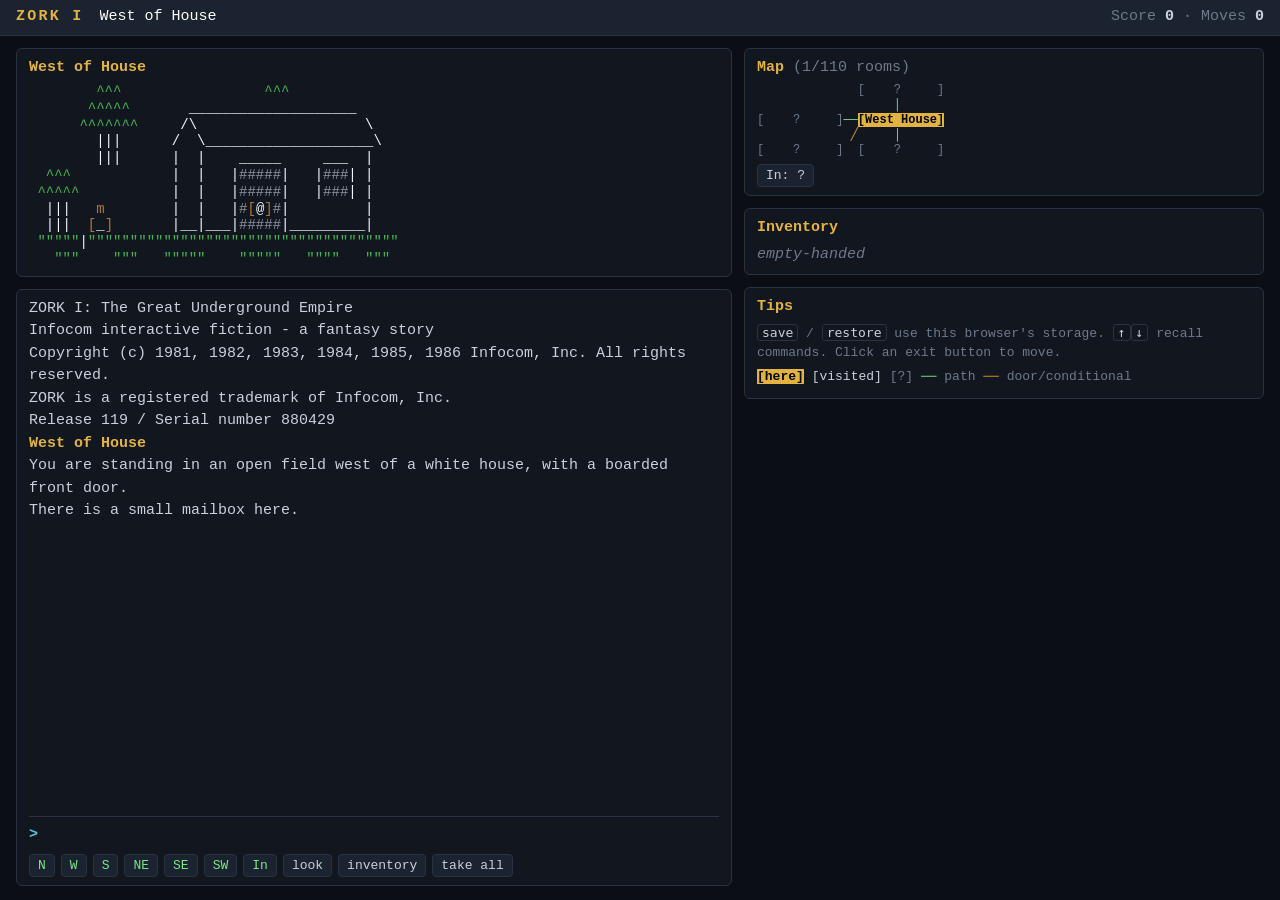
<file: web/index.html>
<!doctype html>
<html lang="en">
<head>
  <meta charset="utf-8">
  <meta name="viewport" content="width=device-width, initial-scale=1">
  <title>Zork I</title>
  <link rel="stylesheet" href="css/style.css">
</head>
<body>
  <header class="status" aria-live="polite">
    <span class="brand">ZORK I</span>
    <span id="status-location" class="status-location">&nbsp;</span>
    <span class="status-nums">Score <b id="status-score">0</b> &middot; Moves <b id="status-moves">0</b></span>
  </header>

  <main class="layout">
    <section class="col-main">
      <div class="panel scene">
        <div class="panel-title" id="scene-title">&nbsp;</div>
        <pre id="art" class="art" aria-hidden="true"></pre>
      </div>
      <div class="panel transcript-panel">
        <div id="transcript" class="transcript" aria-live="polite"></div>
        <form id="prompt" class="prompt" autocomplete="off">
          <label for="cmd" class="caret">&gt;</label>
          <input id="cmd" type="text" spellcheck="false" autocapitalize="off" autofocus aria-label="Command">
        </form>
        <div id="actions" class="actions"></div>
      </div>
    </section>

    <aside class="col-side">
      <div class="panel">
        <div class="panel-title">Map <span id="visited-count" class="muted"></span></div>
        <pre id="map" class="map" aria-hidden="true"></pre>
        <div id="vertical" class="vertical"></div>
      </div>
      <div class="panel">
        <div class="panel-title">Inventory</div>
        <ul id="inventory" class="inventory"></ul>
      </div>
      <div class="panel help">
        <div class="panel-title">Tips</div>
        <p><kbd>save</kbd> / <kbd>restore</kbd> use this browser's storage. <kbd>↑</kbd><kbd>↓</kbd> recall commands. Click an exit button to move.</p>
        <p class="legend"><span class="m-here">[here]</span> <span class="m-room">[visited]</span> <span class="m-unknown">[?]</span> <span class="m-path">──</span> path <span class="m-cond">──</span> door/conditional</p>
      </div>
    </aside>
  </main>

  <script src="js/zmachine.js"></script>
  <script src="js/story.js"></script>
  <script src="js/art.js"></script>
  <script src="js/art-surface.js"></script>
  <script src="js/art-underground.js"></script>
  <script src="js/map.js"></script>
  <script src="js/app.js"></script>
</body>
</html>
</file>
<file: web/css/style.css>
:root {
  --bg: #0b0e14;
  --panel: #11161f;
  --border: #2a3342;
  --fg: #c9d1d9;
  --muted: #6e7a8a;
  --accent: #e3b341;
  --cmd: #58c4dc;
  --mono: ui-monospace, "SFMono-Regular", Menlo, Consolas, "Liberation Mono", monospace;
}
* { box-sizing: border-box; }
html, body { margin: 0; height: 100%; }
body { background: var(--bg); color: var(--fg); font: 15px/1.5 var(--mono); }

.status {
  position: sticky; top: 0; z-index: 2;
  display: flex; gap: 16px; align-items: center;
  padding: 6px 16px; background: #1b2230; border-bottom: 1px solid var(--border);
}
.brand { color: var(--accent); font-weight: bold; letter-spacing: .15em; }
.status-location { flex: 1; color: #fff; white-space: nowrap; overflow: hidden; text-overflow: ellipsis; }
.status-nums { color: var(--muted); white-space: nowrap; }
.status-nums b { color: var(--fg); }

.layout {
  display: grid; grid-template-columns: minmax(0, 1fr) minmax(0, 520px);
  gap: 12px; padding: 12px 16px; height: calc(100% - 38px);
}
.col-main, .col-side { display: flex; flex-direction: column; gap: 12px; min-height: 0; }
.col-side { overflow-y: auto; }

.panel { background: var(--panel); border: 1px solid var(--border); border-radius: 6px; padding: 8px 12px; }
.panel-title { color: var(--accent); font-weight: bold; margin-bottom: 4px; }
.muted { color: var(--muted); font-weight: normal; }

pre { margin: 0; font-family: var(--mono); }
.art { font-size: clamp(8px, 1.15vw, 14px); line-height: 1.2; overflow: hidden; white-space: pre; min-height: 11.5em; }
.map { font-size: clamp(8px, 0.95vw, 12px); line-height: 1.25; overflow-x: auto; white-space: pre; min-height: 6em; }

.transcript-panel { flex: 1; display: flex; flex-direction: column; min-height: 220px; }
.transcript { flex: 1; overflow-y: auto; white-space: pre-wrap; word-wrap: break-word; padding-right: 4px; }
.transcript .room-title { color: var(--accent); font-weight: bold; }
.transcript .cmd { color: var(--cmd); }
.transcript .sys { color: var(--muted); font-style: italic; }
.transcript .danger { color: #ff7b72; }
.transcript .good { color: #7ee787; }

.prompt { display: flex; gap: 8px; align-items: center; border-top: 1px solid var(--border); padding-top: 6px; margin-top: 6px; }
.caret { color: var(--cmd); font-weight: bold; }
.prompt input {
  flex: 1; background: transparent; border: none; outline: none;
  color: var(--cmd); font: inherit; caret-color: var(--cmd);
}
.actions { display: flex; flex-wrap: wrap; gap: 6px; margin-top: 6px; }
.actions button, .vertical button {
  background: #1b2230; color: var(--fg); border: 1px solid var(--border); border-radius: 4px;
  font: 13px var(--mono); padding: 3px 8px; cursor: pointer;
}
.actions button:hover, .vertical button:hover { border-color: var(--cmd); color: var(--cmd); }
.actions button.exit { color: #7ee787; }
.vertical { margin-top: 6px; display: flex; flex-wrap: wrap; gap: 6px; }

.inventory { list-style: none; margin: 0; padding: 0; }
.inventory li::before { content: "• "; color: var(--accent); }
.inventory .empty::before { content: ""; }
.inventory .empty { color: var(--muted); font-style: italic; }
.help p { margin: 4px 0; color: var(--muted); font-size: 13px; }
kbd { border: 1px solid var(--border); border-radius: 3px; padding: 0 4px; color: var(--fg); }

/* map */
.m-here { color: #000; background: var(--accent); font-weight: bold; }
.m-room { color: var(--fg); }
.m-unknown { color: var(--muted); }
.m-path { color: #7ee787; }
.m-cond { color: #d29922; }

/* art palette */
.c-fg { color: #c9d1d9; }
.c-dim { color: #545d68; }
.c-white { color: #f0f6fc; }
.c-grey { color: #8b949e; }
.c-coal { color: #484f58; }
.c-blue { color: #388bfd; }
.c-sky { color: #79c0ff; }
.c-cyan { color: #39d0d8; }
.c-green { color: #3fb950; }
.c-lime { color: #a5d6a7; }
.c-yellow { color: #f2cc60; }
.c-gold { color: #e3b341; }
.c-orange { color: #f0883e; }
.c-red { color: #ff7b72; }
.c-brown { color: #b0773a; }
.c-tan { color: #d4b483; }
.c-violet { color: #bc8cff; }

@media (max-width: 900px) {
  .layout { grid-template-columns: 1fr; height: auto; }
  .transcript-panel { min-height: 50vh; }
  .transcript { max-height: 60vh; }
  .art { font-size: 2.05vw; }
  .map { font-size: 1.9vw; }
  .status-nums { font-size: 12px; }
}
</file>
